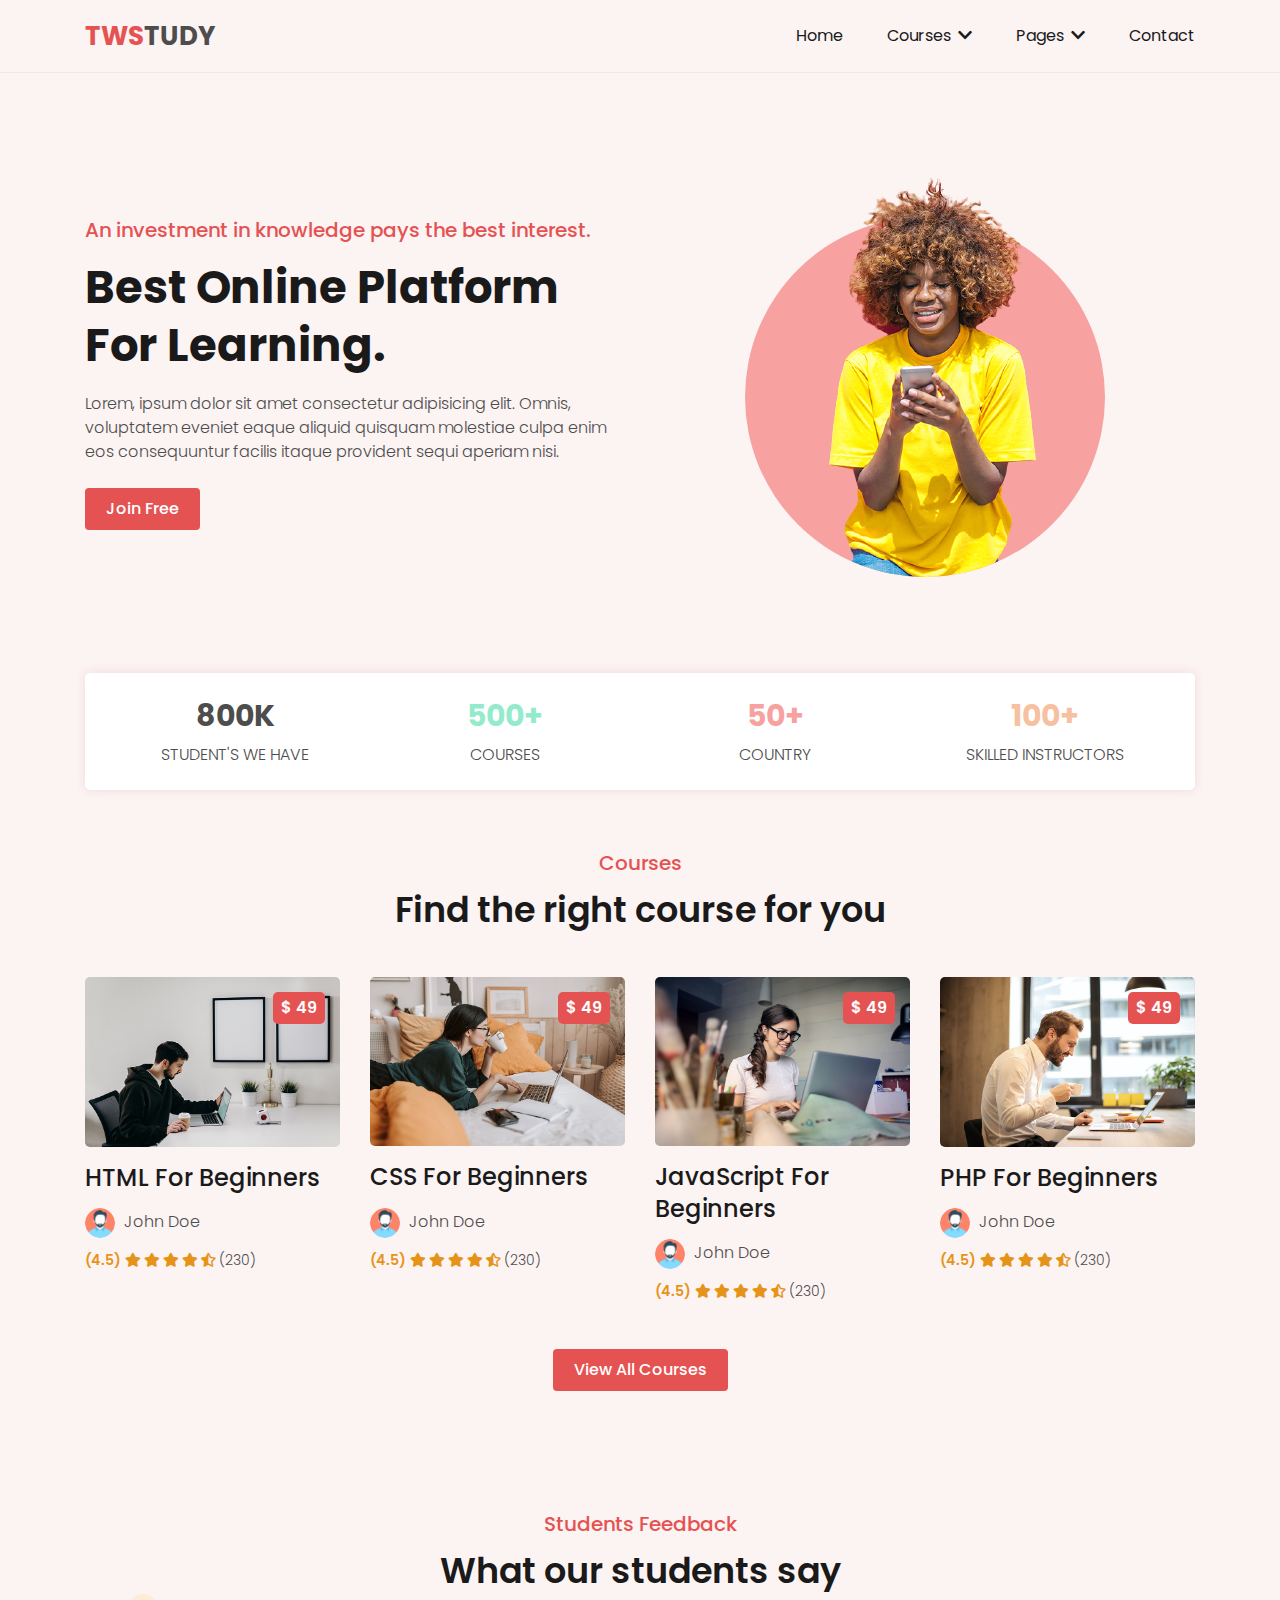
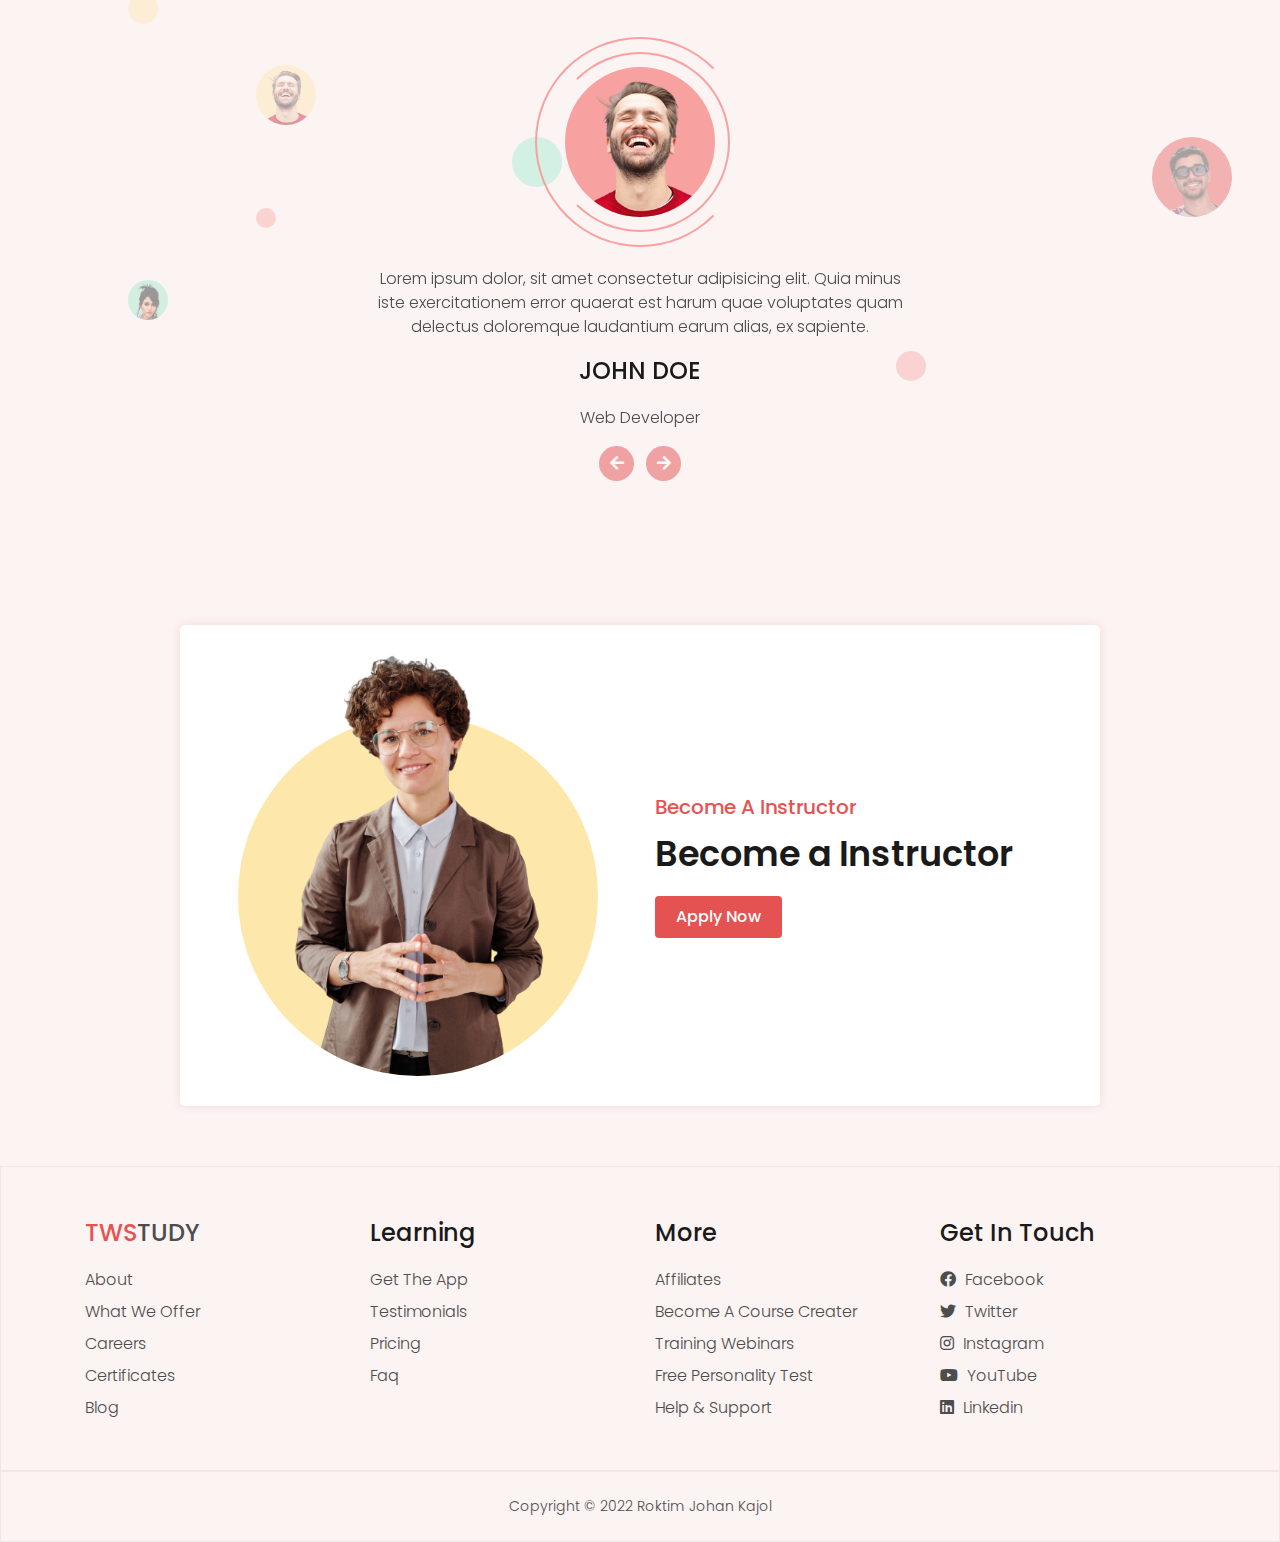
<file: index.html>
<!DOCTYPE html>
<html lang="en">
<head>
  <title> Twstudy </title>
  <meta charset="utf-8">
  <meta name="viewport" content="width=device-width, initial-scale=1.0">
  <link rel="stylesheet" href="css/font-awesome.css">
  <link rel="stylesheet" href="css/bootstrap.min.css">
  <link rel="stylesheet" href="css/style.css">
  <link rel="stylesheet" class="js-color-style" href="css/colors/color-1.css">
</head>
<body>

  <!-- min wrapper start -->
  <div class="main-wrapper">

    <!-- Header Start -->

    <header class="header">
      <div class="container">
        <div class="header-main d-flex justify-content-between align-items-center">
          <div class="header-logo">
            <a href="index.html"><span>TWS</span>Tudy</a>
          </div>
          <button type="button" class="header-hamburger-btn js-header-menu-toggler">
            <span></span>
          </button>
          <div class="header-backdrop js-header-backdrop"></div>
          <nav class="header-menu js-header-menu">
            <button type="button" class="header-close-btn js-header-menu-toggler">
              <i class="fas fa-times"></i>
            </button>
            <ul class="menu">
              <li class="menu-item"><a href="index.html">Home</a></li>
              <li class="menu-item menu-item-has-children">
                <a href="#" class="js-toggle-sub-menu">Courses <i class="fas fa-chevron-down"></i></a>
                <ul class="sub-menu js-sub-menu">
                  <li class="sub-menu-item"><a href="courses.html">Course</a></li>
                  <li class="sub-menu-item"><a href="course-details.html">Course Details</a></li>
                </ul>
              </li>
              <li class="menu-item menu-item-has-children">
                <a href="#" class="js-toggle-sub-menu">Pages <i class="fas fa-chevron-down"></i></a>
                <ul class="sub-menu js-sub-menu">
                  <li class="sub-menu-item"><a href="log-in.html">Log In</a></li>
                  <li class="sub-menu-item"><a href="sign-up.html">Sign Up</a></li>
                </ul>
              </li>
              <li class="menu-item"><a href="contact.html">Contact</a></li>
            </ul>
          </nav>
        </div>
      </div>
    </header>

    <!-- Header End -->

    <!--banner section start-->

    <section class="banner-section d-flex align-items-center">
      <div class="container">
        <div class="row align-items-center">
          <div class="col-md-6">
            <div class="banner-text">
              <h2 class="mb-3">An investment in knowledge pays the best interest.</h2>
              <h1 class="mb-3">Best online platform for learning.</h1>
              <p  class="mb-4">Lorem, ipsum dolor sit amet consectetur adipisicing elit. Omnis, voluptatem eveniet eaque aliquid quisquam molestiae culpa enim eos consequuntur facilis itaque provident sequi aperiam nisi.</p>
              <a href="#" class="btn btn-theme">Join Free</a>
            </div>
          </div>
          <div class="col-md-6">
            <div class="banner-img">
              <div class="circular-img">
                <div class="circular-img-inner">
                  <div class="circular-img-circle"></div>
                    <img src="img/banner-img.png" alt=" Banner Image">                  
                </div>
              </div>
            </div>
          </div>
        </div>
      </div>
    </section>
    <!--banner section End-->

    <!-- Fun Facts Section Start-->
    <section class="fun-facts-section">
      <div class="container">
        <div class="box py-2">
          <div class="row text-center">
            <div class="col-md-6 col-lg-3">
              <div class="fun-facts-item">
                <h2 class="style-1">800K</h2>
                <p>Student's We have</p>
              </div>
            </div>
            <div class="col-md-6 col-lg-3">
              <div class="fun-facts-item">
                <h2 class="style-2">500+</h2>
                <p>Courses</p>
              </div>
            </div>
            <div class="col-md-6 col-lg-3">
              <div class="fun-facts-item">
                <h2 class="style-3">50+</h2>
                <p>Country</p>
              </div>
            </div>
            <div class="col-md-6 col-lg-3">
              <div class="fun-facts-item">
                <h2 class="style-4">100+</h2>
                <p>Skilled Instructors</p>
              </div>
            </div>
          </div>
        </div>
      </div>
    </section>
    <!-- Fun Facts Section End-->

    <!-- Course Section Start -->
    <section class="course-section section-padding">
      <div class="container">
        <div class="row justify-content-center">
          <div class="col-md-8">
            <div class="section-title text-center">
              <h2 class="title">Courses</h2>
              <p class="sub-title">Find the right course for you</p>
            </div>
          </div>
        </div>
        <div class="row">
          <!-- Courses item start  -->
          <div class="col-md-6 col-lg-3">
            <div class="courses-item">
              <a href="course-details.html" class="link">
                <div class="courses-item-inner">
                  <div class="img-box">
                    <img src="img/courses/web-development/1.jpg" alt="Course img">
                  </div>
                  <h3 class="title">HTML for beginners</h3>
                  <div class="instructor">
                    <img src="img/instructor/1.png" alt="Instructor Image">
                    <span class="instructor-name">John Doe</span>
                  </div>
                  <div class="rating">
                    <span class="average-rating">(4.5)</span>
                    <span class="average-stars">
                      <i class="fas fa-star"></i>
                      <i class="fas fa-star"></i>
                      <i class="fas fa-star"></i>
                      <i class="fas fa-star"></i>
                      <i class="fas fa-star-half-alt"></i>
                    </span>
                    <span class="reviews">(230)</span>
                  </div>
                  <div class="price">$ 49</div>
                </div>
              </a>
            </div>
          </div>
          <!-- Courses item End  -->

          <!-- Courses item start  -->
          <div class="col-md-6 col-lg-3">
            <div class="courses-item">
              <a href="course-details.html" class="link">
                <div class="courses-item-inner">
                  <div class="img-box">
                    <img src="img/courses/web-development/2.jpg" alt="Course img">
                  </div>
                  <h3 class="title">CSS for beginners</h3>
                  <div class="instructor">
                    <img src="img/instructor/1.png" alt="Instructor Image">
                    <span class="instructor-name">John Doe</span>
                  </div>
                  <div class="rating">
                    <span class="average-rating">(4.5)</span>
                    <span class="average-stars">
                      <i class="fas fa-star"></i>
                      <i class="fas fa-star"></i>
                      <i class="fas fa-star"></i>
                      <i class="fas fa-star"></i>
                      <i class="fas fa-star-half-alt"></i>
                    </span>
                    <span class="reviews">(230)</span>
                  </div>
                  <div class="price">$ 49</div>
                </div>
              </a>
            </div>
          </div>
          <!-- Courses item End  -->

          <!-- Courses item start  -->
          <div class="col-md-6 col-lg-3">
            <div class="courses-item">
              <a href="course-details.html" class="link">
                <div class="courses-item-inner">
                  <div class="img-box">
                    <img src="img/courses/web-development/3.jpg" alt="Course img">
                  </div>
                  <h3 class="title">JavaScript for beginners</h3>
                  <div class="instructor">
                    <img src="img/instructor/1.png" alt="Instructor Image">
                    <span class="instructor-name">John Doe</span>
                  </div>
                  <div class="rating">
                    <span class="average-rating">(4.5)</span>
                    <span class="average-stars">
                      <i class="fas fa-star"></i>
                      <i class="fas fa-star"></i>
                      <i class="fas fa-star"></i>
                      <i class="fas fa-star"></i>
                      <i class="fas fa-star-half-alt"></i>
                    </span>
                    <span class="reviews">(230)</span>
                  </div>
                  <div class="price">$ 49</div>
                </div>
              </a>
            </div>
          </div>
          <!-- Courses item End  -->

          <!-- Courses item start  -->
          <div class="col-md-6 col-lg-3">
            <div class="courses-item">
              <a href="course-details.html" class="link">
                <div class="courses-item-inner">
                  <div class="img-box">
                    <img src="img/courses/web-development/4.jpg" alt="Course img">
                  </div>
                  <h3 class="title">PHP for beginners</h3>
                  <div class="instructor">
                    <img src="img/instructor/1.png" alt="Instructor Image">
                    <span class="instructor-name">John Doe</span>
                  </div>
                  <div class="rating">
                    <span class="average-rating">(4.5)</span>
                    <span class="average-stars">
                      <i class="fas fa-star"></i>
                      <i class="fas fa-star"></i>
                      <i class="fas fa-star"></i>
                      <i class="fas fa-star"></i>
                      <i class="fas fa-star-half-alt"></i>
                    </span>
                    <span class="reviews">(230)</span>
                  </div>
                  <div class="price">$ 49</div>
                </div>
              </a>
            </div>
          </div>
          <!-- Courses item End  -->
        </div>
        <div class="row">
          <div class="col-12 text-center mt-3">
            <a href="courses.html" class="btn btn-theme">View all courses</a>
          </div>
        </div>
      </div>
    </section>

    <!-- Course Section End -->


    <!-- Testimonials Section Start  -->
    <section class="testimonials-section section-padding position-relative">
      <div class="decoration-circles">
        <div class="decoration-circles-item"></div>
        <div class="decoration-circles-item"></div>
        <div class="decoration-circles-item"></div>
        <div class="decoration-circles-item"></div>
        <div class="decoration-imags">
          <img src="img/testimonial/1.png" alt="Testimonial Img" class="decoration-imags-item">
          <img src="img/testimonial/2.png" alt="Testimonial Img" class="decoration-imags-item">
          <img src="img/testimonial/3.png" alt="Testimonial Img" class="decoration-imags-item">
        </div>
      </div>
      <div class="container">
        <div class="row justify-content-center">
          <div class="col-md-8">
            <div class="section-title text-center">
              <h2 class="title">Students Feedback</h2>
              <p class="sub-title">What our students say</p>
            </div>
          </div>
        </div>
        <div class="row justify-content-center">
          <div class="col-md-8 col-lg-6 mb-4 text-center">
            <div class="img-box rounded-circle position-relative">
              <img src="img/testimonial/1.png" alt="Testimonial Image" class="w-100 js-testimonial-img rounded-circle">
            </div>

            <div id="carouselOne" class="carousel slide">
              <div class="carousel-inner">
                <div class="carousel-item active" data-js-testimonial-img ="img/testimonial/1.png">
                  <div class="testimonials-item">
                    <p class="text-1">Lorem ipsum dolor, sit amet consectetur adipisicing elit. Quia minus iste exercitationem error quaerat est harum quae voluptates quam delectus doloremque laudantium earum alias, ex sapiente. </p>
                    <h3>John Doe</h3>
                    <p class="text-2">Web Developer</p>
                  </div>
                </div>
                <div class="carousel-item" data-js-testimonial-img ="img/testimonial/2.png">
                  <div class="testimonials-item">
                    <p class="text-1">Lorem ipsum dolor, sit amet consectetur adipisicing elit. Quia minus iste exercitationem error quaerat est harum quae voluptates quam delectus doloremque laudantium earum alias, ex sapiente. </p>
                    <h3>Eric Loas</h3>
                    <p class="text-2">SEO Specialist</p>
                  </div>
                </div>
                <div class="carousel-item" data-js-testimonial-img ="img/testimonial/3.png">
                  <div class="testimonials-item">
                    <p class="text-1">Lorem ipsum dolor, sit amet consectetur adipisicing elit. Quia minus iste exercitationem error quaerat est harum quae voluptates quam delectus doloremque laudantium earum alias, ex sapiente. </p>
                    <h3>Shayla Nicton</h3>
                    <p class="text-2">Web Designer</p>
                  </div>
                </div>
              </div>
              <button class="carousel-control-prev" type="button" data-bs-target="#carouselOne" data-bs-slide="prev">
                <i class="fas fa-arrow-left"></i>
                <span class="visually-hidden">Previous</span>
              </button>
              <button class="carousel-control-next" type="button" data-bs-target="#carouselOne" data-bs-slide="next">
                <i class="fas fa-arrow-right"></i>
                <span class="visually-hidden">Next</span>
              </button>
            </div>

          </div>
        </div>
      </div>
    </section>
    <!-- Testimonials Section End -->

    <!-- Become a Instructor section start  -->
    <section class="bai-section section-padding">
      <div class="container">
        <div class="row justify-content-center">
          <div class="col-xl-10">
            <div class="box">
              <div class="row align-items-center">
                <div class="col-md-6">
                  <div class="circular-img">
                    <div class="circular-img-inner">
                      <div class="circular-img-circle"></div>
                      <img src="img/bai-img.png" alt="Bai Img">
                    </div>
                  </div>
                </div>
                <div class="col-md-6">
                  <div class="section-title m-0">
                    <h2 class="title">become a instructor</h2>
                    <p class="sub-title">Become a Instructor</p>
                  </div>
                  <a href="#" class="btn btn-theme">Apply Now</a>
                </div>
              </div>
            </div>
          </div>
        </div>
      </div>
    </section>
    <!-- Become a Instructor section End -->


    <!-- Footer section start  -->
    <footer class="footer-section">
      <div class="footer-top">
        <div class="container">
          <div class="row">
            <div class="col-sm-6 col-lg-3">
              <div class="footer-item">
                <h3 class="footer-logo"><span>tws</span>tudy</h3>
                <ul>
                  <li><a href="#">About</a></li>
                  <li><a href="#">What we offer</a></li>
                  <li><a href="#">Careers</a></li>
                  <li><a href="#">certificates</a></li>
                  <li><a href="#">blog</a></li>
                </ul>
              </div>
            </div>
            <div class="col-sm-6 col-lg-3">
              <div class="footer-item">
                <h3>learning</h3>
                <ul>
                  <li><a href="#">get the app</a></li>
                  <li><a href="#">testimonials</a></li>
                  <li><a href="#">pricing</a></li>
                  <li><a href="#">faq</a></li>
                </ul>
              </div>
            </div>
            <div class="col-sm-6 col-lg-3">
              <div class="footer-item">
                <h3>more</h3>
                <ul>
                  <li><a href="#">affiliates</a></li>
                  <li><a href="#">become a course creater</a></li>
                  <li><a href="#">training webinars</a></li>
                  <li><a href="#">free personality test</a></li>
                  <li><a href="#">help & support</a></li>
                </ul>
              </div>
            </div>
            <div class="col-sm-6 col-lg-3">
              <div class="footer-item">
                <h3>get in touch</h3>
                <ul>
                  <li><a href="#"><i class="fab fa-facebook social-icon"></i> Facebook</a></li>
                  <li><a href="#"><i class="fab fa-twitter social-icon"></i> Twitter</a></li>
                  <li><a href="#"><i class="fab fa-instagram social-icon"></i> Instagram</a></li>
                  <li><a href="#"><i class="fab fa-youtube social-icon"></i> YouTube</a></li>
                  <li><a href="#"><i class="fab fa-linkedin social-icon"></i> Linkedin</a></li>
                </ul>
              </div>
            </div>
          </div>
        </div>
      </div>
      <div class="footer-bottom">
        <div class="container">
          <p class="m-0 py-4 text-center">Copyright &copy; 2022 Roktim Johan Kajol</p>
        </div>
      </div>
    </footer>
    <!-- Footer section End  -->


    
  </div>
  <!-- min wrapper End -->



  <!--*****************************************Text*********************************-->

  


<script src="js/bootstrap.bundle.min.js"></script>  
<script src="js/main.js"></script>
</body>
</html>
</file>
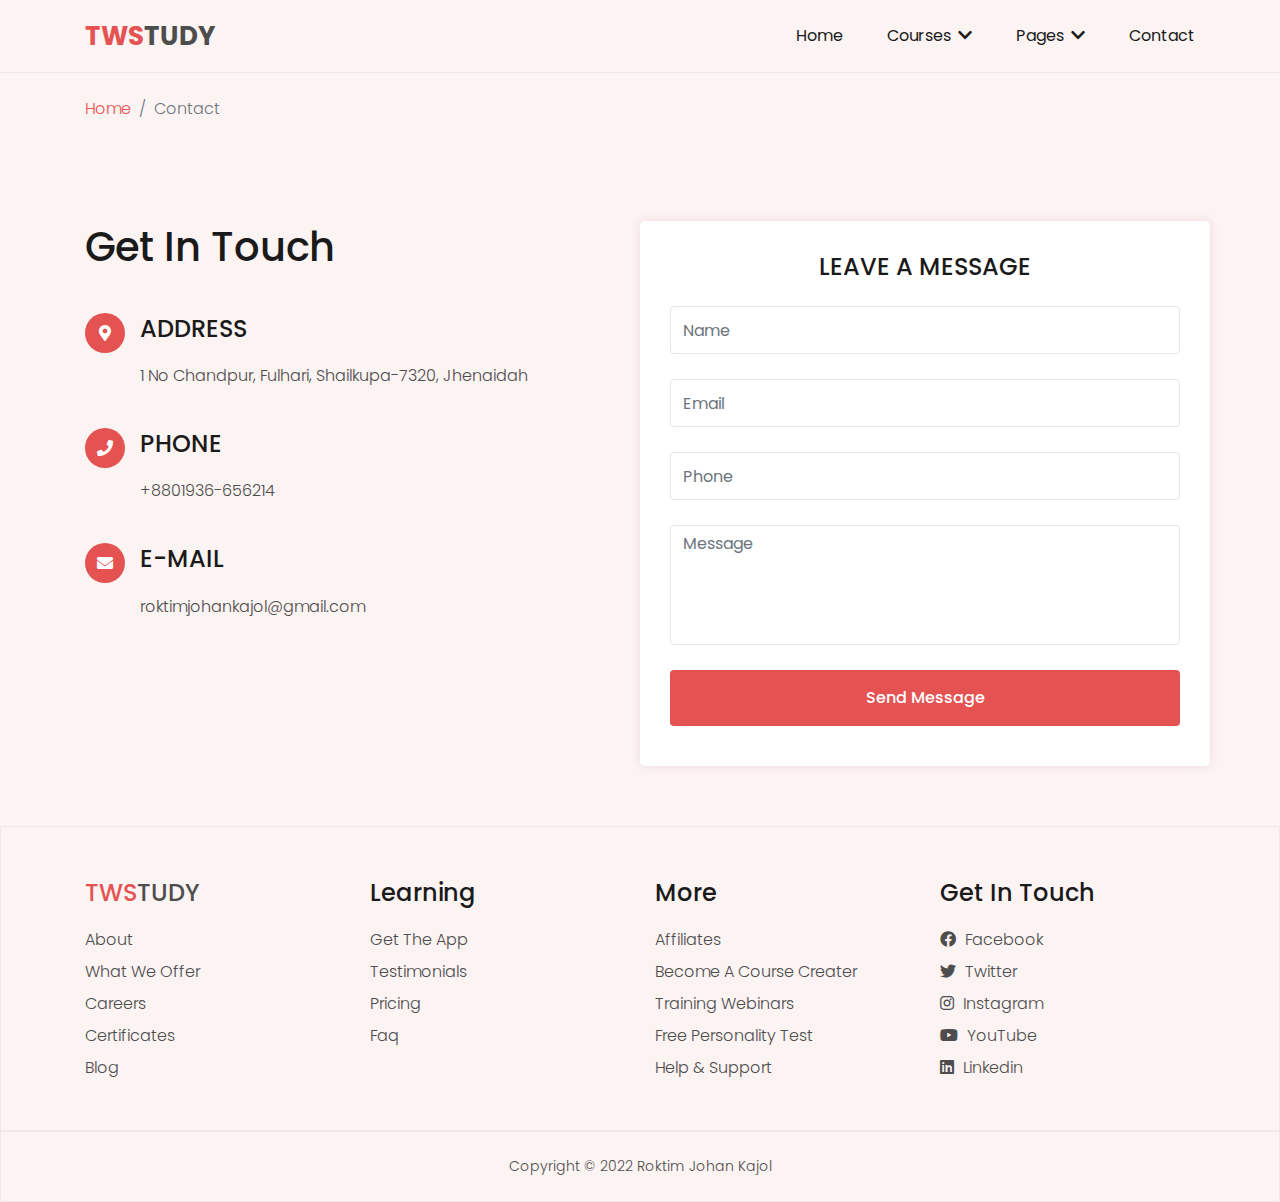
<file: contact.html>
<!DOCTYPE html>
<html lang="en">
<head>
  <title> Contact </title>
  <meta charset="utf-8">
  <meta name="viewport" content="width=device-width, initial-scale=1.0">
  <link rel="stylesheet" href="css/font-awesome.css">
  <link rel="stylesheet" href="css/bootstrap.min.css">
  <link rel="stylesheet" href="css/style.css">
  <link rel="stylesheet" class="js-color-style" href="css/colors/color-1.css">
</head>
<body>

  <!-- min wrapper start -->
  <div class="main-wrapper">

    <!-- Header Start -->

    <header class="header">
      <div class="container">
        <div class="header-main d-flex justify-content-between align-items-center">
          <div class="header-logo">
            <a href="index.html"><span>TWS</span>Tudy</a>
          </div>
          <button type="button" class="header-hamburger-btn js-header-menu-toggler">
            <span></span>
          </button>
          <div class="header-backdrop js-header-backdrop"></div>
          <nav class="header-menu js-header-menu">
            <button type="button" class="header-close-btn js-header-menu-toggler">
              <i class="fas fa-times"></i>
            </button>
            <ul class="menu">
              <li class="menu-item"><a href="index.html">Home</a></li>
              <li class="menu-item menu-item-has-children">
                <a href="#" class="js-toggle-sub-menu">Courses <i class="fas fa-chevron-down"></i></a>
                <ul class="sub-menu js-sub-menu">
                  <li class="sub-menu-item"><a href="courses.html">Course</a></li>
                  <li class="sub-menu-item"><a href="course-details.html">Course Details</a></li>
                </ul>
              </li>
              <li class="menu-item menu-item-has-children">
                <a href="#" class="js-toggle-sub-menu">Pages <i class="fas fa-chevron-down"></i></a>
                <ul class="sub-menu js-sub-menu">
                  <li class="sub-menu-item"><a href="log-in.html">Log In</a></li>
                  <li class="sub-menu-item"><a href="sign-up.html">Sign Up</a></li>
                </ul>
              </li>
              <li class="menu-item"><a href="contact.html">Contact</a></li>
            </ul>
          </nav>
        </div>
      </div>
    </header>

    <!-- Header End -->

     <!-- Breadcrumb Start  -->
     <div class="breadcrumb-nav py-4">
      <div class="container">
        <nav aria-label="breadcrumb m-0">
          <ol class="breadcrumb">
            <li class="breadcrumb-item"><a href="index.html">Home</a></li>
            <li class="breadcrumb-item active" aria-current="page">
              Contact
            </li>
          </ol>
        </nav>
      </div>
    </div>
    <!-- Breadcrumb End -->

    <section class="contact-section section-padding">
      <div class="container">
        <div class="row">
          <div class="col-md-6">
            <h1>Get In Touch</h1>
            <div class="contact-items">
              <div class="contact-item">
                <div class="icon-box">
                  <i class="fas fa-map-marker-alt"></i>
                </div>
                <h3>Address</h3>
                <p>1 No Chandpur, Fulhari, Shailkupa-7320, Jhenaidah </p>
              </div>
              <div class="contact-item">
                <div class="icon-box">
                  <i class="fas fa-phone"></i>
                </div>
                <h3>Phone</h3>
                <p>+8801936-656214 </p>
              </div>
              <div class="contact-item">
                <div class="icon-box">
                  <i class="fas fa-envelope"></i>
                </div>
                <h3>E-mail</h3>
                <p>roktimjohankajol@gmail.com</p>
              </div>
            </div>
          </div>
          <div class="col-md-6 box">
            <div class="contact-form">
              <h3 class="form-title text-center mb-4">Leave a Message</h3>
                <form action=""> 
                  <div class="form-group">
                    <input type="text" class="form-control" placeholder="Name">
                  </div>
                  <div class="form-group">
                    <input type="text" class="form-control" placeholder="Email">
                  </div>
                  <div class="form-group">
                    <input type="text" class="form-control" placeholder="Phone">
                  </div>
                  <div class="form-group">
                    <textarea name="textarea" class="form-control" class="height-5" rows="3" placeholder="Message"></textarea>
                  </div>
                  <button type="button" class="btn btn-theme btn-block btn-form">Send Message</button>
                </form>  
            </div>
          </div>
        </div>
      </div>
    </section>










    <!-- Footer section start  -->
    <footer class="footer-section">
      <div class="footer-top">
        <div class="container">
          <div class="row">
            <div class="col-sm-6 col-lg-3">
              <div class="footer-item">
                <h3 class="footer-logo"><span>tws</span>tudy</h3>
                <ul>
                  <li><a href="#">About</a></li>
                  <li><a href="#">What we offer</a></li>
                  <li><a href="#">Careers</a></li>
                  <li><a href="#">certificates</a></li>
                  <li><a href="#">blog</a></li>
                </ul>
              </div>
            </div>
            <div class="col-sm-6 col-lg-3">
              <div class="footer-item">
                <h3>learning</h3>
                <ul>
                  <li><a href="#">get the app</a></li>
                  <li><a href="#">testimonials</a></li>
                  <li><a href="#">pricing</a></li>
                  <li><a href="#">faq</a></li>
                </ul>
              </div>
            </div>
            <div class="col-sm-6 col-lg-3">
              <div class="footer-item">
                <h3>more</h3>
                <ul>
                  <li><a href="#">affiliates</a></li>
                  <li><a href="#">become a course creater</a></li>
                  <li><a href="#">training webinars</a></li>
                  <li><a href="#">free personality test</a></li>
                  <li><a href="#">help & support</a></li>
                </ul>
              </div>
            </div>
            <div class="col-sm-6 col-lg-3">
              <div class="footer-item">
                <h3>get in touch</h3>
                <ul>
                  <li><a href="#"><i class="fab fa-facebook social-icon"></i> Facebook</a></li>
                  <li><a href="#"><i class="fab fa-twitter social-icon"></i> Twitter</a></li>
                  <li><a href="#"><i class="fab fa-instagram social-icon"></i> Instagram</a></li>
                  <li><a href="#"><i class="fab fa-youtube social-icon"></i> YouTube</a></li>
                  <li><a href="#"><i class="fab fa-linkedin social-icon"></i> Linkedin</a></li>
                </ul>
              </div>
            </div>
          </div>
        </div>
      </div>
      <div class="footer-bottom">
        <div class="container">
          <p class="m-0 py-4 text-center">Copyright &copy; 2022 Roktim Johan Kajol</p>
        </div>
      </div>
    </footer>
    <!-- Footer section End  -->


    
  </div>
  <!-- min wrapper End -->



  <!--*****************************************Text*********************************-->

  
<script src="js/bootstrap.bundle.min.js"></script>  
<script src="js/main.js"></script>
</body>
</html>
</file>
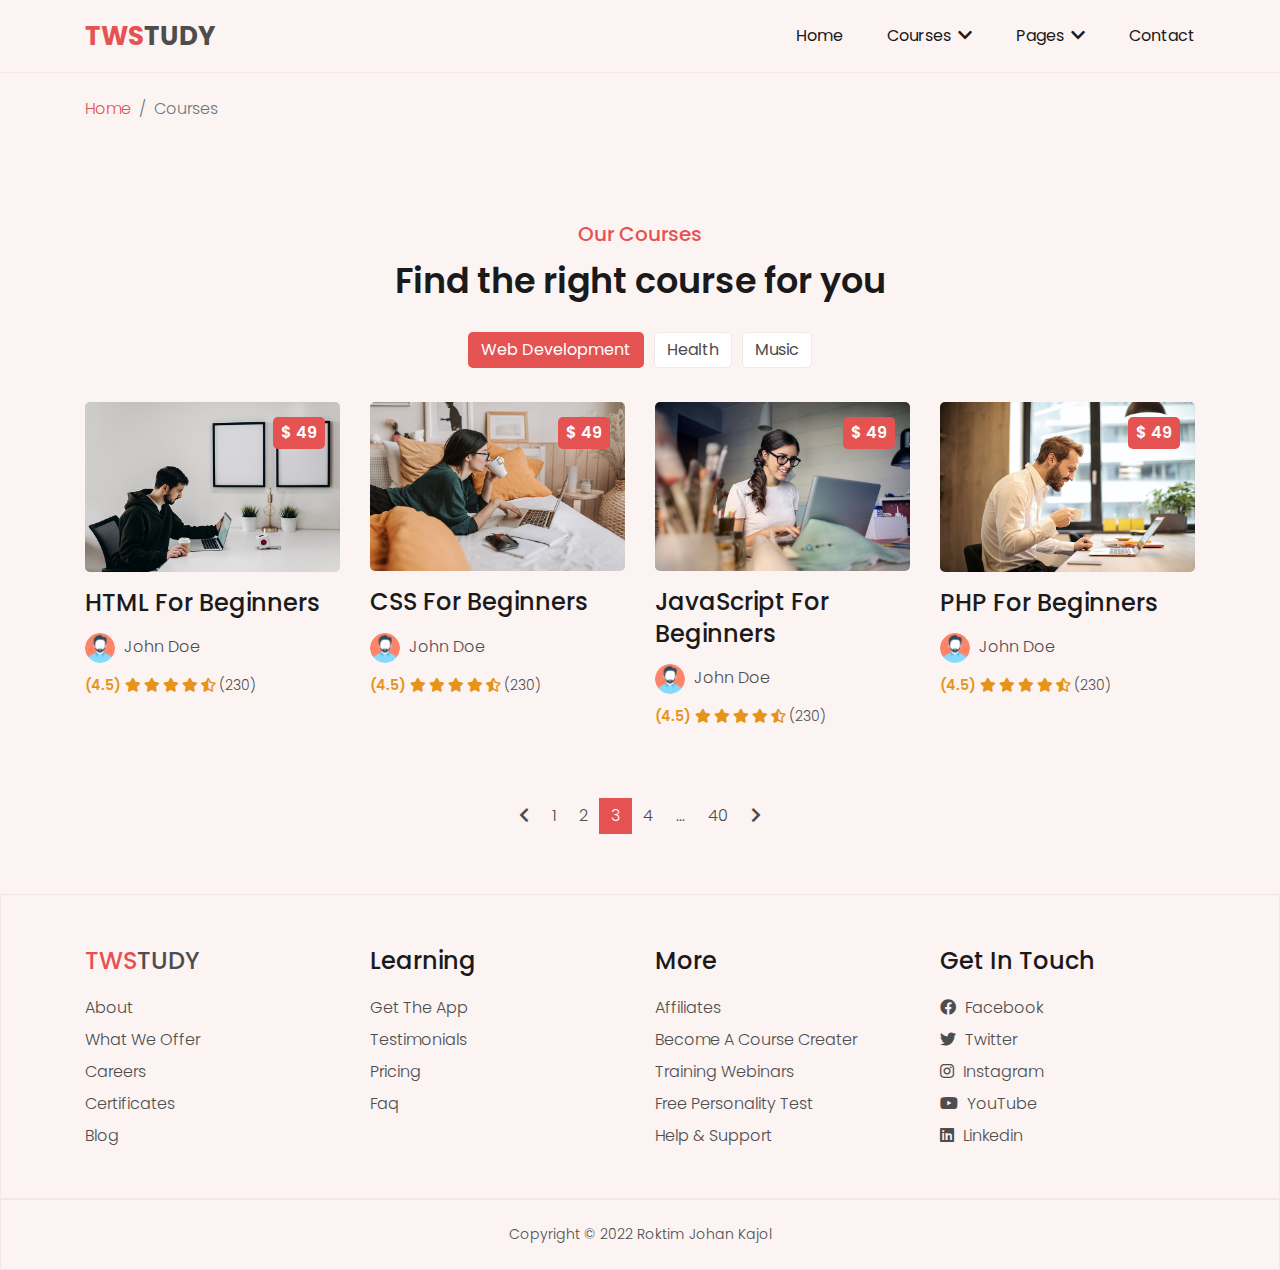
<file: courses.html>
<!DOCTYPE html>
<html lang="en">
<head>
  <title> Courses </title>
  <meta charset="utf-8">
  <meta name="viewport" content="width=device-width, initial-scale=1.0">
  <link rel="stylesheet" href="css/font-awesome.css">
  <link rel="stylesheet" href="css/bootstrap.min.css">
  <link rel="stylesheet" href="css/style.css">
  <link rel="stylesheet" class="js-color-style" href="css/colors/color-1.css">
</head>
<body>

  <!-- min wrapper start -->
  <div class="main-wrapper">

    <!-- Header Start -->

    <header class="header">
      <div class="container">
        <div class="header-main d-flex justify-content-between align-items-center">
          <div class="header-logo">
            <a href="index.html"><span>TWS</span>Tudy</a>
          </div>
          <button type="button" class="header-hamburger-btn js-header-menu-toggler">
            <span></span>
          </button>
          <div class="header-backdrop js-header-backdrop"></div>
          <nav class="header-menu js-header-menu">
            <button type="button" class="header-close-btn js-header-menu-toggler">
              <i class="fas fa-times"></i>
            </button>
            <ul class="menu">
              <li class="menu-item"><a href="index.html">Home</a></li>
              <li class="menu-item menu-item-has-children">
                <a href="#" class="js-toggle-sub-menu">Courses <i class="fas fa-chevron-down"></i></a>
                <ul class="sub-menu js-sub-menu">
                  <li class="sub-menu-item"><a href="courses.html">Course</a></li>
                  <li class="sub-menu-item"><a href="course-details.html">Course Details</a></li>
                </ul>
              </li>
              <li class="menu-item menu-item-has-children">
                <a href="#" class="js-toggle-sub-menu">Pages <i class="fas fa-chevron-down"></i></a>
                <ul class="sub-menu js-sub-menu">
                  <li class="sub-menu-item"><a href="log-in.html">Log In</a></li>
                  <li class="sub-menu-item"><a href="sign-up.html">Sign Up</a></li>
                </ul>
              </li>
              <li class="menu-item"><a href="contact.html">Contact</a></li>
            </ul>
          </nav>
        </div>
      </div>
    </header>

    <!-- Header End -->

    <!-- Breadcrumb Start  -->
    <div class="breadcrumb-nav py-4">
        <div class="container">
            <nav aria-label="breadcrumb m-0">
                <ol class="breadcrumb">
                  <li class="breadcrumb-item"><a href="index.html">Home</a></li>
                  <li class="breadcrumb-item active" aria-current="page">Courses</li>
                </ol>
              </nav>
        </div>
    </div>
    <!-- Breadcrumb End -->


    <!-- Courses Section Start -->
    <section class="courses-section section-padding">
        <div class="container">
            <div class="row justify-content-center">
                <div class="col-md-8">
                  <div class="section-title text-center mb-4">
                    <h2 class="title">Our Courses</h2>
                    <p class="sub-title">Find the right course for you</p>
                  </div>
                </div>
            </div>
            <div class="row">
                <div class="col-12">

                    <nav>
                        <div class="nav nav-tabs border-0 justify-content-center" id="nav-tab" role="tablist">
                          <button class="nav-link active" id="web-development-tab" data-bs-toggle="tab" data-bs-target="#web-development" type="button" role="tab" aria-controls="web-development" aria-selected="true">Web Development</button>
                          <button class="nav-link" id="health-tab" data-bs-toggle="tab" data-bs-target="#health" type="button" role="tab" aria-controls="health" aria-selected="false">Health</button>
                          <button class="nav-link" id="music-tab" data-bs-toggle="tab" data-bs-target="#music" type="button" role="tab" aria-controls="music" aria-selected="false">Music</button>
                        </div>
                      </nav>
                      <div class="tab-content" id="nav-tabContent">
                        <div class="tab-pane fade show active" id="web-development" role="tabpanel" aria-labelledby="web-development-tab" tabindex="0">
                            <div class="row py-4">
                                <!-- Courses item start  -->
                                <div class="col-md-6 col-lg-3">
                                    <div class="courses-item">
                                    <a href="course-details.html" class="link">
                                        <div class="courses-item-inner">
                                        <div class="img-box">
                                            <img src="img/courses/web-development/1.jpg" alt="Course img">
                                        </div>
                                        <h3 class="title">HTML for beginners</h3>
                                        <div class="instructor">
                                            <img src="img/instructor/1.png" alt="Instructor Image">
                                            <span class="instructor-name">John Doe</span>
                                        </div>
                                        <div class="rating">
                                            <span class="average-rating">(4.5)</span>
                                            <span class="average-stars">
                                            <i class="fas fa-star"></i>
                                            <i class="fas fa-star"></i>
                                            <i class="fas fa-star"></i>
                                            <i class="fas fa-star"></i>
                                            <i class="fas fa-star-half-alt"></i>
                                            </span>
                                            <span class="reviews">(230)</span>
                                        </div>
                                        <div class="price">$ 49</div>
                                        </div>
                                    </a>
                                    </div>
                                </div>
                                <!-- Courses item End  -->

                                <!-- Courses item start  -->
                                <div class="col-md-6 col-lg-3">
                                    <div class="courses-item">
                                    <a href="course-details.html" class="link">
                                        <div class="courses-item-inner">
                                        <div class="img-box">
                                            <img src="img/courses/web-development/2.jpg" alt="Course img">
                                        </div>
                                        <h3 class="title">CSS for beginners</h3>
                                        <div class="instructor">
                                            <img src="img/instructor/1.png" alt="Instructor Image">
                                            <span class="instructor-name">John Doe</span>
                                        </div>
                                        <div class="rating">
                                            <span class="average-rating">(4.5)</span>
                                            <span class="average-stars">
                                            <i class="fas fa-star"></i>
                                            <i class="fas fa-star"></i>
                                            <i class="fas fa-star"></i>
                                            <i class="fas fa-star"></i>
                                            <i class="fas fa-star-half-alt"></i>
                                            </span>
                                            <span class="reviews">(230)</span>
                                        </div>
                                        <div class="price">$ 49</div>
                                        </div>
                                    </a>
                                    </div>
                                </div>
                                <!-- Courses item End  -->

                                <!-- Courses item start  -->
                                <div class="col-md-6 col-lg-3">
                                    <div class="courses-item">
                                    <a href="course-details.html" class="link">
                                        <div class="courses-item-inner">
                                        <div class="img-box">
                                            <img src="img/courses/web-development/3.jpg" alt="Course img">
                                        </div>
                                        <h3 class="title">JavaScript for beginners</h3>
                                        <div class="instructor">
                                            <img src="img/instructor/1.png" alt="Instructor Image">
                                            <span class="instructor-name">John Doe</span>
                                        </div>
                                        <div class="rating">
                                            <span class="average-rating">(4.5)</span>
                                            <span class="average-stars">
                                            <i class="fas fa-star"></i>
                                            <i class="fas fa-star"></i>
                                            <i class="fas fa-star"></i>
                                            <i class="fas fa-star"></i>
                                            <i class="fas fa-star-half-alt"></i>
                                            </span>
                                            <span class="reviews">(230)</span>
                                        </div>
                                        <div class="price">$ 49</div>
                                        </div>
                                    </a>
                                    </div>
                                </div>
                                <!-- Courses item End  -->

                                <!-- Courses item start  -->
                                <div class="col-md-6 col-lg-3">
                                    <div class="courses-item">
                                    <a href="course-details.html" class="link">
                                        <div class="courses-item-inner">
                                        <div class="img-box">
                                            <img src="img/courses/web-development/4.jpg" alt="Course img">
                                        </div>
                                        <h3 class="title">PHP for beginners</h3>
                                        <div class="instructor">
                                            <img src="img/instructor/1.png" alt="Instructor Image">
                                            <span class="instructor-name">John Doe</span>
                                        </div>
                                        <div class="rating">
                                            <span class="average-rating">(4.5)</span>
                                            <span class="average-stars">
                                            <i class="fas fa-star"></i>
                                            <i class="fas fa-star"></i>
                                            <i class="fas fa-star"></i>
                                            <i class="fas fa-star"></i>
                                            <i class="fas fa-star-half-alt"></i>
                                            </span>
                                            <span class="reviews">(230)</span>
                                        </div>
                                        <div class="price">$ 49</div>
                                        </div>
                                    </a>
                                    </div>
                                </div>
                                <!-- Courses item End  -->    
                            </div>
                        </div>
                        <div class="tab-pane fade" id="health" role="tabpanel" aria-labelledby="health-tab" tabindex="0">
                            <div class="row py-4 justify-content-center">
                                <!-- Courses item start  -->
                                    <div class="col-md-6 col-lg-3">
                                        <div class="courses-item">
                                        <a href="course-details.html" class="link">
                                            <div class="courses-item-inner">
                                            <div class="img-box">
                                                <img src="img/courses/health/1.jpg" alt="Course img">
                                            </div>
                                            <h3 class="title">Weight loss course</h3>
                                            <div class="instructor">
                                                <img src="img/instructor/1.png" alt="Instructor Image">
                                                <span class="instructor-name">John Doe</span>
                                            </div>
                                            <div class="rating">
                                                <span class="average-rating">(4.5)</span>
                                                <span class="average-stars">
                                                <i class="fas fa-star"></i>
                                                <i class="fas fa-star"></i>
                                                <i class="fas fa-star"></i>
                                                <i class="fas fa-star"></i>
                                                <i class="fas fa-star-half-alt"></i>
                                                </span>
                                                <span class="reviews">(230)</span>
                                            </div>
                                            <div class="price">$ 49</div>
                                            </div>
                                        </a>
                                        </div>
                                    </div>
                                    <!-- Courses item End  -->

                                    <!-- Courses item start  -->
                                    <div class="col-md-6 col-lg-3">
                                        <div class="courses-item">
                                        <a href="course-details.html" class="link">
                                            <div class="courses-item-inner">
                                            <div class="img-box">
                                                <img src="img/courses/health/2.jpg" alt="Course img">
                                            </div>
                                            <h3 class="title">Weight loss & Nutrition guide</h3>
                                            <div class="instructor">
                                                <img src="img/instructor/1.png" alt="Instructor Image">
                                                <span class="instructor-name">John Doe</span>
                                            </div>
                                            <div class="rating">
                                                <span class="average-rating">(4.5)</span>
                                                <span class="average-stars">
                                                <i class="fas fa-star"></i>
                                                <i class="fas fa-star"></i>
                                                <i class="fas fa-star"></i>
                                                <i class="fas fa-star"></i>
                                                <i class="fas fa-star-half-alt"></i>
                                                </span>
                                                <span class="reviews">(230)</span>
                                            </div>
                                            <div class="price">$ 49</div>
                                            </div>
                                        </a>
                                        </div>
                                    </div>
                                    <!-- Courses item End  -->
                            </div>
                        </div>
                        <div class="tab-pane fade" id="music" role="tabpanel" aria-labelledby="music-tab" tabindex="0">
                            <div class="row py-4 justify-content-center">
                                <!-- Courses item start  -->
                                    <div class="col-md-6 col-lg-3">
                                        <div class="courses-item">
                                        <a href="course-details.html" class="link">
                                            <div class="courses-item-inner">
                                            <div class="img-box">
                                                <img src="img/courses/music/1.jpg" alt="Course img">
                                            </div>
                                            <h3 class="title">Become a singer</h3>
                                            <div class="instructor">
                                                <img src="img/instructor/1.png" alt="Instructor Image">
                                                <span class="instructor-name">John Doe</span>
                                            </div>
                                            <div class="rating">
                                                <span class="average-rating">(4.5)</span>
                                                <span class="average-stars">
                                                <i class="fas fa-star"></i>
                                                <i class="fas fa-star"></i>
                                                <i class="fas fa-star"></i>
                                                <i class="fas fa-star"></i>
                                                <i class="fas fa-star-half-alt"></i>
                                                </span>
                                                <span class="reviews">(230)</span>
                                            </div>
                                            <div class="price">$ 49</div>
                                            </div>
                                        </a>
                                        </div>
                                    </div>
                                    <!-- Courses item End  -->

                                    <!-- Courses item start  -->
                                    <div class="col-md-6 col-lg-3">
                                        <div class="courses-item">
                                        <a href="course-details.html" class="link">
                                            <div class="courses-item-inner">
                                            <div class="img-box">
                                                <img src="img/courses/music/2.jpg" alt="Course img">
                                            </div>
                                            <h3 class="title">Become a guiter master</h3>
                                            <div class="instructor">
                                                <img src="img/instructor/1.png" alt="Instructor Image">
                                                <span class="instructor-name">John Doe</span>
                                            </div>
                                            <div class="rating">
                                                <span class="average-rating">(4.5)</span>
                                                <span class="average-stars">
                                                <i class="fas fa-star"></i>
                                                <i class="fas fa-star"></i>
                                                <i class="fas fa-star"></i>
                                                <i class="fas fa-star"></i>
                                                <i class="fas fa-star-half-alt"></i>
                                                </span>
                                                <span class="reviews">(230)</span>
                                            </div>
                                            <div class="price">$ 49</div>
                                            </div>
                                        </a>
                                        </div>
                                    </div>
                                    <!-- Courses item End  -->
                            </div>
                        </div>
                      </div>                      
                </div>
            </div>
            <div class="row">
                <div class="col-12 mt-3">
                    <!-- pagination start  -->
                    <nav aria-label="Page navigation ">
                        <ul class="pagination justify-content-center">
                          <li class="page-item">
                            <a class="page-link" href="#" aria-label="Previous">
                              <i class="fas fa-chevron-left"></i>
                            </a>
                          </li>
                          <li class="page-item"><a class="page-link" href="#">1</a></li>
                          <li class="page-item"><a class="page-link" href="#">2</a></li>
                          <li class="page-item active"><a class="page-link" href="#">3</a></li>
                          <li class="page-item"><a class="page-link" href="#">4</a></li>
                          <li class="page-item disabled"><a class="page-link" href="#">...</a></li>
                          <li class="page-item"><a class="page-link" href="#">40</a></li>
                          <li class="page-item">
                            <a class="page-link" href="#" aria-label="Next">
                              <i class="fas fa-chevron-right"></i>
                            </a>
                          </li>
                        </ul>
                      </nav>
                    <!-- pagination End -->
                </div>
            </div>
        </div>
    </section>
    <!-- Courses Section  End-->










    <!-- Footer section start  -->
    <footer class="footer-section">
      <div class="footer-top">
        <div class="container">
          <div class="row">
            <div class="col-sm-6 col-lg-3">
              <div class="footer-item">
                <h3 class="footer-logo"><span>tws</span>tudy</h3>
                <ul>
                  <li><a href="#">About</a></li>
                  <li><a href="#">What we offer</a></li>
                  <li><a href="#">Careers</a></li>
                  <li><a href="#">certificates</a></li>
                  <li><a href="#">blog</a></li>
                </ul>
              </div>
            </div>
            <div class="col-sm-6 col-lg-3">
              <div class="footer-item">
                <h3>learning</h3>
                <ul>
                  <li><a href="#">get the app</a></li>
                  <li><a href="#">testimonials</a></li>
                  <li><a href="#">pricing</a></li>
                  <li><a href="#">faq</a></li>
                </ul>
              </div>
            </div>
            <div class="col-sm-6 col-lg-3">
              <div class="footer-item">
                <h3>more</h3>
                <ul>
                  <li><a href="#">affiliates</a></li>
                  <li><a href="#">become a course creater</a></li>
                  <li><a href="#">training webinars</a></li>
                  <li><a href="#">free personality test</a></li>
                  <li><a href="#">help & support</a></li>
                </ul>
              </div>
            </div>
            <div class="col-sm-6 col-lg-3">
              <div class="footer-item">
                <h3>get in touch</h3>
                <ul>
                  <li><a href="#"><i class="fab fa-facebook social-icon"></i> Facebook</a></li>
                  <li><a href="#"><i class="fab fa-twitter social-icon"></i> Twitter</a></li>
                  <li><a href="#"><i class="fab fa-instagram social-icon"></i> Instagram</a></li>
                  <li><a href="#"><i class="fab fa-youtube social-icon"></i> YouTube</a></li>
                  <li><a href="#"><i class="fab fa-linkedin social-icon"></i> Linkedin</a></li>
                </ul>
              </div>
            </div>
          </div>
        </div>
      </div>
      <div class="footer-bottom">
        <div class="container">
          <p class="m-0 py-4 text-center">Copyright &copy; 2022 Roktim Johan Kajol</p>
        </div>
      </div>
    </footer>
    <!-- Footer section End  -->


    
  </div>
  <!-- min wrapper End -->



  <!--*****************************************Text*********************************-->

  
<script src="js/bootstrap.bundle.min.js"></script>  
<script src="js/main.js"></script>
</body>
</html>
</file>
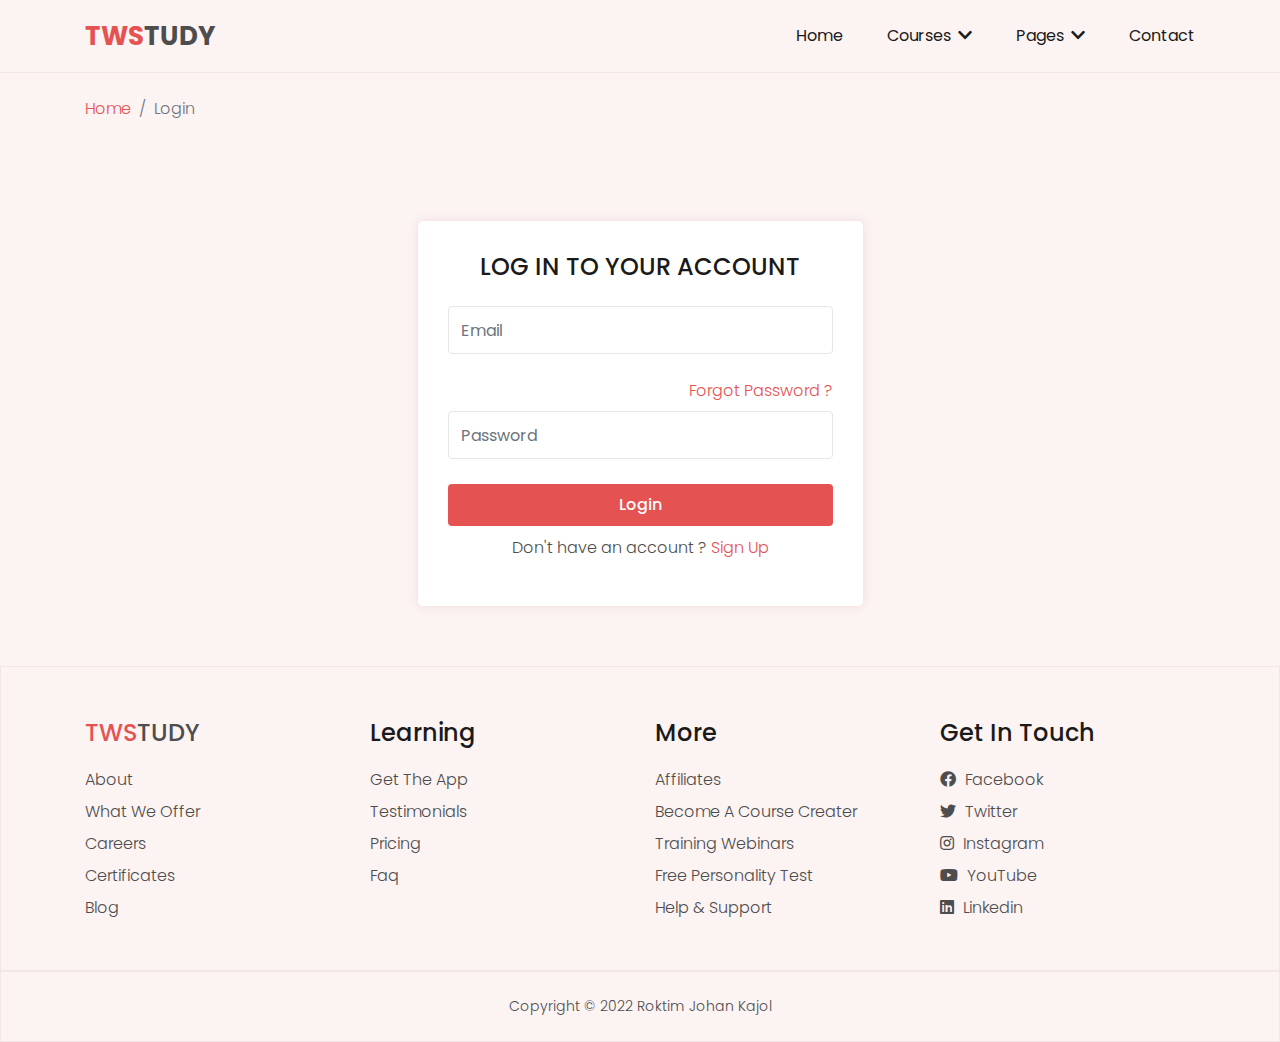
<file: log-in.html>
<!DOCTYPE html>
<html lang="en">
  <head>
    <title>Log In</title>
    <meta charset="utf-8" />
    <meta name="viewport" content="width=device-width, initial-scale=1.0" />
    <link rel="stylesheet" href="css/font-awesome.css" />
    <link rel="stylesheet" href="css/bootstrap.min.css" />
    <link rel="stylesheet" href="css/style.css" />
    <link
      rel="stylesheet"
      class="js-color-style"
      href="css/colors/color-1.css"
    />
  </head>
  <body>
    <!-- min wrapper start -->
    <div class="main-wrapper">
      <!-- Header Start -->

      <header class="header">
        <div class="container">
          <div
            class="header-main d-flex justify-content-between align-items-center"
          >
            <div class="header-logo">
              <a href="index.html"><span>TWS</span>Tudy</a>
            </div>
            <button
              type="button"
              class="header-hamburger-btn js-header-menu-toggler"
            >
              <span></span>
            </button>
            <div class="header-backdrop js-header-backdrop"></div>
            <nav class="header-menu js-header-menu">
              <button
                type="button"
                class="header-close-btn js-header-menu-toggler"
              >
                <i class="fas fa-times"></i>
              </button>
              <ul class="menu">
                <li class="menu-item"><a href="index.html">Home</a></li>
                <li class="menu-item menu-item-has-children">
                  <a href="#" class="js-toggle-sub-menu"
                    >Courses <i class="fas fa-chevron-down"></i
                  ></a>
                  <ul class="sub-menu js-sub-menu">
                    <li class="sub-menu-item">
                      <a href="courses.html">Course</a>
                    </li>
                    <li class="sub-menu-item">
                      <a href="course-details.html">Course Details</a>
                    </li>
                  </ul>
                </li>
                <li class="menu-item menu-item-has-children">
                  <a href="#" class="js-toggle-sub-menu"
                    >Pages <i class="fas fa-chevron-down"></i
                  ></a>
                  <ul class="sub-menu js-sub-menu">
                    <li class="sub-menu-item">
                      <a href="log-in.html">Log In</a>
                    </li>
                    <li class="sub-menu-item">
                      <a href="sign-up.html">Sign Up</a>
                    </li>
                  </ul>
                </li>
                <li class="menu-item"><a href="contact.html">Contact</a></li>
              </ul>
            </nav>
          </div>
        </div>
      </header>

      <!-- Header End -->

      <!-- Breadcrumb Start  -->
      <div class="breadcrumb-nav py-4">
        <div class="container">
          <nav aria-label="breadcrumb m-0">
            <ol class="breadcrumb">
              <li class="breadcrumb-item"><a href="index.html">Home</a></li>
              <li class="breadcrumb-item active" aria-current="page">
                Login
              </li>
            </ol>
          </nav>
        </div>
      </div>
      <!-- Breadcrumb End -->

      <!-- Login section start  -->
      <section class="login-section section-padding">
        <div class="container">
          <div class="row justify-content-center">
            <div class="col-md-7 col-lg-6 col-xl-5">
              <div class="login-form box">
                <h3 class="form-title text-center mb-4">Log In to your account</h3>
                <form action=""> 
                  <div class="form-group">
                    <input type="text" class="form-control" placeholder="Email">
                  </div>
                  <div class="form-group">
                    <div class="d-flex justify-content-end mb-2"><a href="#">Forgot Password ?</a></div>
                    <input type="password" class="form-control" placeholder="Password">
                  </div>
                  <button type="button" class="btn btn-theme btn-block btn-form">Login</button>
                  <p class="text-center">Don't have an account ? <a href="sign-up.html">Sign Up</a></p>
                </form>
              </div>
            </div>
          </div>
        </div>
      </section>

      <!-- Login section end  -->

      
      
      
      





      <!-- Footer section start  -->
      <footer class="footer-section">
        <div class="footer-top">
          <div class="container">
            <div class="row">
              <div class="col-sm-6 col-lg-3">
                <div class="footer-item">
                  <h3 class="footer-logo"><span>tws</span>tudy</h3>
                  <ul>
                    <li><a href="#">About</a></li>
                    <li><a href="#">What we offer</a></li>
                    <li><a href="#">Careers</a></li>
                    <li><a href="#">certificates</a></li>
                    <li><a href="#">blog</a></li>
                  </ul>
                </div>
              </div>
              <div class="col-sm-6 col-lg-3">
                <div class="footer-item">
                  <h3>learning</h3>
                  <ul>
                    <li><a href="#">get the app</a></li>
                    <li><a href="#">testimonials</a></li>
                    <li><a href="#">pricing</a></li>
                    <li><a href="#">faq</a></li>
                  </ul>
                </div>
              </div>
              <div class="col-sm-6 col-lg-3">
                <div class="footer-item">
                  <h3>more</h3>
                  <ul>
                    <li><a href="#">affiliates</a></li>
                    <li><a href="#">become a course creater</a></li>
                    <li><a href="#">training webinars</a></li>
                    <li><a href="#">free personality test</a></li>
                    <li><a href="#">help & support</a></li>
                  </ul>
                </div>
              </div>
              <div class="col-sm-6 col-lg-3">
                <div class="footer-item">
                  <h3>get in touch</h3>
                  <ul>
                    <li>
                      <a href="#"
                        ><i class="fab fa-facebook social-icon"></i> Facebook</a
                      >
                    </li>
                    <li>
                      <a href="#"
                        ><i class="fab fa-twitter social-icon"></i> Twitter</a
                      >
                    </li>
                    <li>
                      <a href="#"
                        ><i class="fab fa-instagram social-icon"></i>
                        Instagram</a
                      >
                    </li>
                    <li>
                      <a href="#"
                        ><i class="fab fa-youtube social-icon"></i> YouTube</a
                      >
                    </li>
                    <li>
                      <a href="#"
                        ><i class="fab fa-linkedin social-icon"></i> Linkedin</a
                      >
                    </li>
                  </ul>
                </div>
              </div>
            </div>
          </div>
        </div>
        <div class="footer-bottom">
          <div class="container">
            <p class="m-0 py-4 text-center">
              Copyright &copy; 2022 Roktim Johan Kajol
            </p>
          </div>
        </div>
      </footer>
      <!-- Footer section End  -->
    </div>
    <!-- min wrapper End -->

    <!--*****************************************Text*********************************-->
    
    
    </script>

    <script src="js/bootstrap.bundle.min.js"></script>
    <script src="js/main.js"></script>
  </body>
</html>
</file>
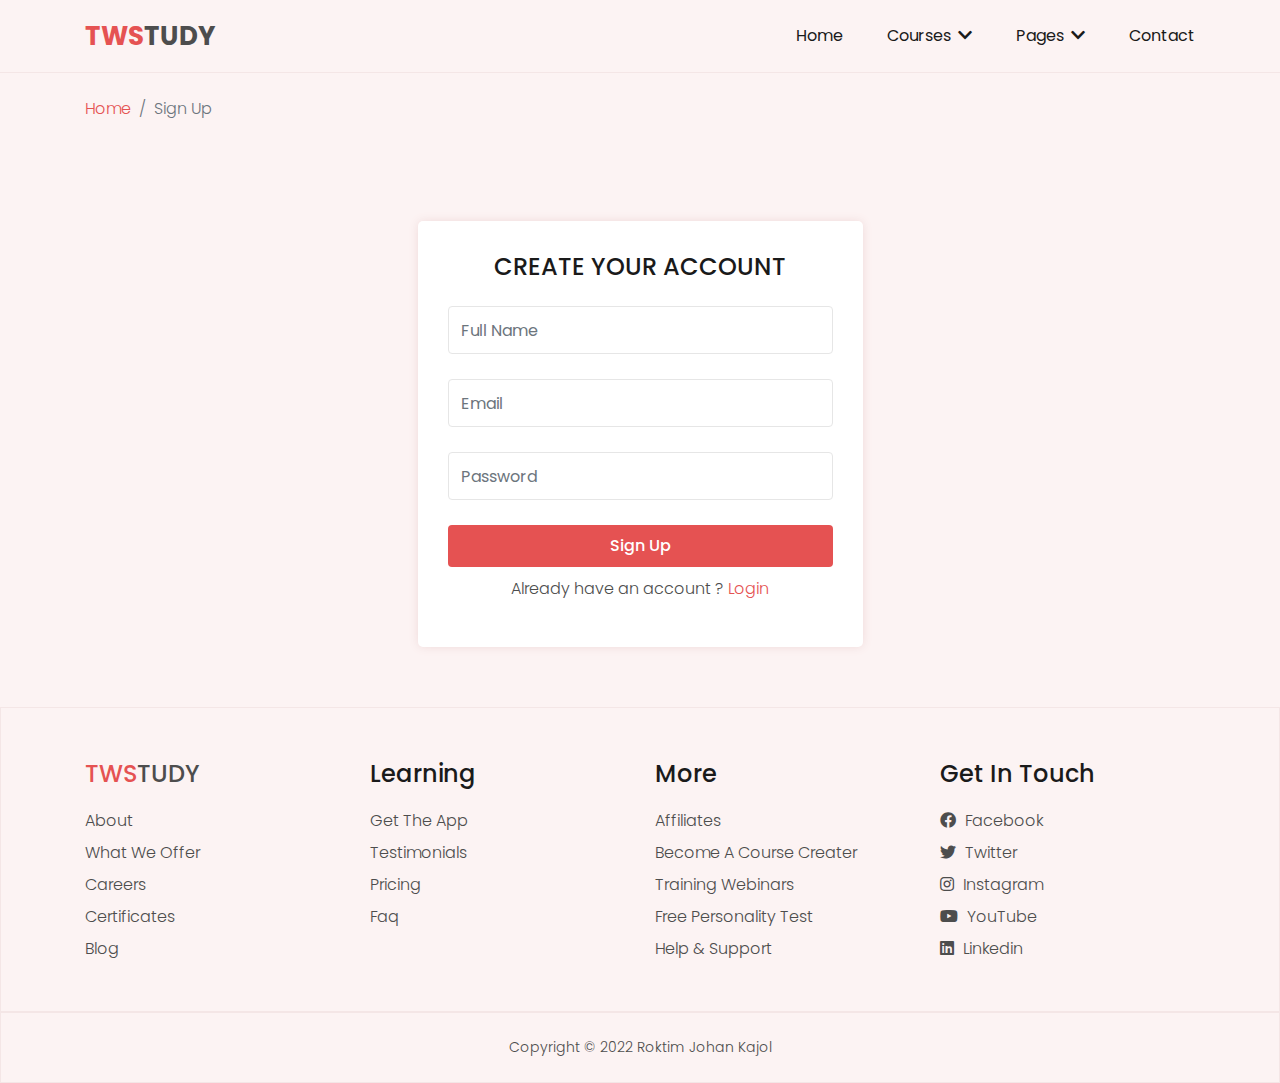
<file: sign-up.html>
<!DOCTYPE html>
<html lang="en">
  <head>
    <title>Sign Up</title>
    <meta charset="utf-8" />
    <meta name="viewport" content="width=device-width, initial-scale=1.0" />
    <link rel="stylesheet" href="css/font-awesome.css" />
    <link rel="stylesheet" href="css/bootstrap.min.css" />
    <link rel="stylesheet" href="css/style.css" />
    <link
      rel="stylesheet"
      class="js-color-style"
      href="css/colors/color-1.css"
    />
  </head>
  <body>
    <!-- min wrapper start -->
    <div class="main-wrapper">
      <!-- Header Start -->

      <header class="header">
        <div class="container">
          <div
            class="header-main d-flex justify-content-between align-items-center"
          >
            <div class="header-logo">
              <a href="index.html"><span>TWS</span>Tudy</a>
            </div>
            <button
              type="button"
              class="header-hamburger-btn js-header-menu-toggler"
            >
              <span></span>
            </button>
            <div class="header-backdrop js-header-backdrop"></div>
            <nav class="header-menu js-header-menu">
              <button
                type="button"
                class="header-close-btn js-header-menu-toggler"
              >
                <i class="fas fa-times"></i>
              </button>
              <ul class="menu">
                <li class="menu-item"><a href="index.html">Home</a></li>
                <li class="menu-item menu-item-has-children">
                  <a href="#" class="js-toggle-sub-menu"
                    >Courses <i class="fas fa-chevron-down"></i
                  ></a>
                  <ul class="sub-menu js-sub-menu">
                    <li class="sub-menu-item">
                      <a href="courses.html">Course</a>
                    </li>
                    <li class="sub-menu-item">
                      <a href="course-details.html">Course Details</a>
                    </li>
                  </ul>
                </li>
                <li class="menu-item menu-item-has-children">
                  <a href="#" class="js-toggle-sub-menu"
                    >Pages <i class="fas fa-chevron-down"></i
                  ></a>
                  <ul class="sub-menu js-sub-menu">
                    <li class="sub-menu-item">
                      <a href="log-in.html">Log In</a>
                    </li>
                    <li class="sub-menu-item">
                      <a href="sign-up.html">Sign Up</a>
                    </li>
                  </ul>
                </li>
                <li class="menu-item"><a href="contact.html">Contact</a></li>
              </ul>
            </nav>
          </div>
        </div>
      </header>

      <!-- Header End -->


      <!-- Breadcrumb Start  -->
      <div class="breadcrumb-nav py-4">
        <div class="container">
          <nav aria-label="breadcrumb m-0">
            <ol class="breadcrumb">
              <li class="breadcrumb-item"><a href="index.html">Home</a></li>
              <li class="breadcrumb-item active" aria-current="page">
                Sign Up
              </li>
            </ol>
          </nav>
        </div>
      </div>
      <!-- Breadcrumb End -->

      <!-- Login section start  -->
      <section class="signup-section section-padding">
        <div class="container">
          <div class="row justify-content-center">
            <div class="col-md-7 col-lg-6 col-xl-5">
              <div class="signup-form box">
                <h3 class="form-title text-center mb-4">Create your account</h3>
                <form action=""> 
                  <div class="form-group">
                    <input type="text" class="form-control" placeholder="Full Name">
                  </div>
                  <div class="form-group">
                    <input type="text" class="form-control" placeholder="Email">
                  </div>
                  <div class="form-group">
                    <input type="password" class="form-control" placeholder="Password">
                  </div>
                  <button type="button" class="btn btn-theme btn-block btn-form">Sign Up</button>
                  <p class="text-center">Already have an account ? <a href="log-in.html">Login</a></p>
                </form>
              </div>
            </div>
          </div>
        </div>
      </section>

      <!-- Login section end  -->





      <!-- Footer section start  -->
      <footer class="footer-section">
        <div class="footer-top">
          <div class="container">
            <div class="row">
              <div class="col-sm-6 col-lg-3">
                <div class="footer-item">
                  <h3 class="footer-logo"><span>tws</span>tudy</h3>
                  <ul>
                    <li><a href="#">About</a></li>
                    <li><a href="#">What we offer</a></li>
                    <li><a href="#">Careers</a></li>
                    <li><a href="#">certificates</a></li>
                    <li><a href="#">blog</a></li>
                  </ul>
                </div>
              </div>
              <div class="col-sm-6 col-lg-3">
                <div class="footer-item">
                  <h3>learning</h3>
                  <ul>
                    <li><a href="#">get the app</a></li>
                    <li><a href="#">testimonials</a></li>
                    <li><a href="#">pricing</a></li>
                    <li><a href="#">faq</a></li>
                  </ul>
                </div>
              </div>
              <div class="col-sm-6 col-lg-3">
                <div class="footer-item">
                  <h3>more</h3>
                  <ul>
                    <li><a href="#">affiliates</a></li>
                    <li><a href="#">become a course creater</a></li>
                    <li><a href="#">training webinars</a></li>
                    <li><a href="#">free personality test</a></li>
                    <li><a href="#">help & support</a></li>
                  </ul>
                </div>
              </div>
              <div class="col-sm-6 col-lg-3">
                <div class="footer-item">
                  <h3>get in touch</h3>
                  <ul>
                    <li>
                      <a href="#"
                        ><i class="fab fa-facebook social-icon"></i> Facebook</a
                      >
                    </li>
                    <li>
                      <a href="#"
                        ><i class="fab fa-twitter social-icon"></i> Twitter</a
                      >
                    </li>
                    <li>
                      <a href="#"
                        ><i class="fab fa-instagram social-icon"></i>
                        Instagram</a
                      >
                    </li>
                    <li>
                      <a href="#"
                        ><i class="fab fa-youtube social-icon"></i> YouTube</a
                      >
                    </li>
                    <li>
                      <a href="#"
                        ><i class="fab fa-linkedin social-icon"></i> Linkedin</a
                      >
                    </li>
                  </ul>
                </div>
              </div>
            </div>
          </div>
        </div>
        <div class="footer-bottom">
          <div class="container">
            <p class="m-0 py-4 text-center">
              Copyright &copy; 2022 Roktim Johan Kajol
            </p>
          </div>
        </div>
      </footer>
      <!-- Footer section End  -->
    </div>
    <!-- min wrapper End -->

    <!--*****************************************Text*********************************-->

    <script src="js/bootstrap.bundle.min.js"></script>
    <script src="js/main.js"></script>
  </body>
</html>
</file>
<file: css/style.css>
/* ...................................................
*********************** Table of Content *************** 88 
01. = Google fonts 
02. = Variables 
03. = Overrrides Variables for - theme dark 
04. = Base 
05. = Box 
06. = Customized bootstrap Classes 
07. = Animation keyframes 
08. = Section - padding, title 
09. = Buttons 
10. = page loader 
11. = circular img 
12. = forms 
13. = video modal 
14. = pagination 
15. = breadcrumb 
16. = Tabs 
17. = Bubble Animation 
18. = Style Switcher 
19. = header 
20. = footer 
21. = banner section 
22. = fun facts section 
23. = courses section 
24. = testimonials section 
25. = bai section 
26. = course details section 
27. = contact section 
...................................................*/





/* 01. = Google fonts 
********************************************************* */
@import url('https://fonts.googleapis.com/css2?family=Poppins:wght@300;400;500;600;700&display=swap');


/* 02. = Variables 
************************************************ */
:root{
	--orange: hsl(36, 80%, 50%); 
	--white: hsl(0, 0%, 100%); 
	--WHITE: hsl(0, 0%, 100%);
	--BLACK: hsl(0, 0%, 0%);
	--black-90: hsl(0, 0%, 10%); 
	--black-70: hsl(0, 0%, 30%); 
	--black-alpha-40: hsla(0, 0%, 0%, 0.4); 
	--yellow-light: hsl(44, 95%, 83%); 
	--green-light: hsl(158, 68%, 75%);
	--red-light: hsl(0, 84%, 80%);
	--orange-light: hsl(22, 85%, 80%); 
	--select-box-bg-color: hsl(0, 0%, 100%);
	--border-color-1: hsl(0, 0%, 90%);
}

/* 03. = Overrrides Variables for - theme dark 
**************************************************************** */

/* 04. = Base 
*********************************************************** */
body{
    background-color: var(--body-bg-color);
    font-family: 'Poppins', sans-serif;
    font-size: 16px;
    font-weight: 300;
    color: var(--black-70);
    min-height: 100vh;
    overflow-x: hidden;
}
a{
    color: var(--main-color);
    text-decoration: none;
}
a:hover{
    color: var(--main-color);
}
img{
    max-width: 100%;
}
ul{
    list-style: none;
    padding: 0;
    margin: 0; 
}
h1, h2, h3, h4, h5, h6{
    color: var(--black-90);
    line-height: 1.3;
}
h3{
    font-size: 20px;
}
::selection{
    color: var(--WHITE);
    background-color: var(--main-color);
}

/* 05. = Box 
*************************************************************** */
.box{
    background-color:var(--white);
    border-radius: 5px;
    box-shadow: var(--shadow);
    padding: 30px;

}


/* 06. = Customized bootstrap Classes 
***************************************************************** */
.container{
    --bs-gutter-x:15px; 
    max-width: 1140px;
}
.row{
    --bs-gutter-x:30px; 

}

/* 07. = Animation keyframes 
******************************************************************* */
@keyframes spin{
    0%{
        transform: rotate(0deg);
    }
    100%{
        transform: rotate(360deg);
    }
}

/* 08. = Section - padding, title 
**************************************************************** */
.section-padding{
    padding: 60px 0;
}
.section-title{
    margin-bottom: 40px;
}
.section-title .title{
    font-size: 20px;
    text-transform: capitalize;
    color: var(--main-color);
}
.section-title .sub-title{
    font-size: 35px;
    font-weight: 600;
    color: var(--black-90);
}


/* 09. = Buttons 
***************************************************************** */
.btn-theme{
    background-color: var(--main-color);
    font-weight: 500;
    text-transform: capitalize;
    color: var(--WHITE);
    padding: 8px 20px;
}
.btn-theme:hover{
    color: var(--WHITE);
    background-color: var(--button-hover-color);
}
.btn-theme:focus{
    box-shadow: 0 0 8px var(--main-color);
}

/* 10. = page loader 
******************************************************************* */


/* 11. = circular img 
*************************************************************** */
.circular-img{
    max-width: 360px; 
    margin: auto;
    position: relative;
    z-index: 1;
}
.circular-img-inner{
    text-align: center;
    border-radius: 0 0 180px 180px;
    overflow: hidden;
}
.circular-img-circle{
    height: 360px;
    width: 360px;
    background-color: var(--red-light); 
    position: absolute;
    border-radius: 50%;
    left: 0;
    bottom: 0;
}
.circular-img img{
    position: relative;
    z-index: 1;
}


/* 12. = forms 
**************************************************************** */
.form-group{
    margin-bottom: 25px;
    position: relative;
}
.form-control{
    height: 48px;
    border-color: var(--border-color-1);
    color: var(--black-90);
    background-color: transparent;
}
.form-control:focus{
    background-color: transparent;
    border-color: var(--border-color-1);
    color: var(--black-90);
    box-shadow: none;
}
.select-icon{
    position: absolute;
    right: 15px;
    top: 50%;
    transform: translateY(-50%);
    pointer-events: none;
    font-size: 13px;
}
select.form-control:focus option{
    background-color: var(--select-box-bg-color);
}



/* Login form page */
.login-section .btn-block{
    width: 100%;
    margin-bottom: 10px;
}
.signup-section .btn-block{
    width: 100%;
    margin-bottom: 10px;
}
.contact-form .btn-block{
    width: 100%;
    margin-bottom: 10px;
    padding: 15px;
}

/* Contact Page code  */
.contact-item{
    position: relative;
    padding-left: 55px;
    margin-bottom: 40px;
    margin-top: 40px;
}
.contact-item .icon-box{
    position: absolute;
    height: 40px;
    width: 40px;
    background-color: var(--main-color);
    display: flex;
    align-items: center;
    justify-content: center;
    border-radius: 50%;
    top: 0;
    left: 0;
    color: var(--WHITE);
}
textarea.form-control{
    height: 120px;
    resize: none;
}

/* 13. = video modal 
**************************************************************** */










.what-we-do {
    display: flex;
    justify-content: space-between;
  }
  
  .what-we-do-item {
    width: 30%;
    background-color: #fff;
    border: 1px solid #ccc;
    text-align: center;
    padding: 40px 20px;
    position: relative;
    transition: all 0.5s ease;
  }
  
  .what-we-do-item:hover {
    background-color: #0077be;
    color: #fff;
    border: 1px solid #0077be;
    z-index: 1;
  }
  
  .what-we-do-item:before {
    content: '';
    position: absolute;
    top: 0;
    left: 0;
    width: 100%;
    height: 100%;
    transition: all 0.5s ease;
    z-index: -1;
  }
  
  .what-we-do-item:hover:before {
    transform: scale(1.3);
  }
  
  .icon {
    display: flex;
    justify-content: center;
    align-items: center;
    height: 80px;
    width: 80px;
    margin: 0 auto;
    background-color: #0077be;
    border-radius: 50%;
    margin-bottom: 30px;
  }
  
  .icon img {
    max-width: 100%;
    max-height: 100%;
  }
  
  h3 {
    font-size: 24px;
    margin-bottom: 20px;
    text-transform: uppercase;
  }
  
  p {
    font-size: 16px;
    line-height: 1.5;
  }
    


















/* 14. = pagination 
************************************************************** */
.page-item.disabled .page-link,
.page-link{
    border: none;
    background-color: transparent;
    color: var(--black-70);
}
.page-link:hover{
    background-color: var(--main-color);
    color: var(--WHITE);
}
.page-item.active .page-link{
    background-color: var(--main-color);
}


/* 15. = breadcrumb 
************************************************************ */


/* 16. = Tabs 
************************************************************ */
.nav-tabs .nav-link{
    background-color: var(--white);
    text-transform: capitalize;
    border: 1px solid var(--border-color-2);
    padding: 5px 12px;
    margin: 0 5px 10px;
    border-radius: 5px;
    color: var(--black-70);
    font-size: 16px;
}
.nav-tabs .nav-link:hover{
    border: 1px solid var(--border-color-2);
}
.nav-tabs .nav-link.active{
    background-color: var(--main-color);
    border-color: transparent;
    color: var(--WHITE);
}


/* 17. = Bubble Animation 
************************************************************** */


/* 18. = Style Switcher 
*************************************************************** */


/* 19. = header 
************************************************************* */
.header{
    border-bottom: 1px solid  var(--border-color-2);
}
.header-logo a{
    font-size: 26px;
    text-transform: uppercase;
    font-weight: 700;
    color: var(--black-70);
}
.header-logo span{
    color: var(--main-color);
}
.header .menu-item{
    display: inline-block;
    margin-left: 40px;
    position: relative;
}
.header .menu-item > a{
    display: block;
    padding: 24px 0;
    font-weight: 400;
    text-transform: capitalize;
    color: var(--black-90);
    transition: color 0.3s ease;
}
.header .sub-menu-item a:hover, 
.header .menu-item > a:hover{
    color: var(--main-color);
}
.header .menu-item > a i{
    font-style: 13px;
    margin-left: 3px;
    pointer-events: none;
}
.header .sub-menu{
    position: absolute;
    left: 0;
    background-color: var(--white);
    top: 100%;
    padding: 10px;
    border-radius: 5px;
    width: 210px;
    box-shadow: var(--shadow);
    transition: all 0.3s ease;
    z-index: 2;
    transform: translateY(10px);
    visibility: hidden;
    opacity: 0;
}
@media (min-width:992px){
    .header .menu-item:hover > .sub-menu{
        visibility: visible;
        opacity: 1;
        transform: translateY(0px);
    }
}
.header .sub-menu-item > a{
    display: block;
    padding: 10px 20px;
    color: var(--black-90);
    text-transform: capitalize;
    font-weight: 400;
    transition: color 0.3s ease;

}
.header-backdrop, 
.header-close-btn, 
.header-hamburger-btn{
    display: none;
}

/* 20. = footer 
************************************************************* */
.footer-section .footer-top{
    padding: 50px 0 20px;
    border: 1px solid var(--border-color-2);
}
.footer-item{
    margin: 0 0 30px;
}
.footer-item h3{
    text-transform: capitalize;
    margin: 0 0 20px;
}
.footer-item .footer-logo span{
    color: var(--main-color);
    text-transform: uppercase;
}
.footer-item .footer-logo{
    color: var(--black-70);
    text-transform: uppercase;
}
.footer-item ul li:not(:last-child){
    margin-bottom: 8px;
}
.footer-item ul a{
    text-transform: capitalize;
    color: var(--black-70);
    position: relative;
    transition: color 0.3s ease;
}
.footer-item ul a:hover{
    color: var(--main-color);
}
.footer-item ul a::before{
    content: '';
    position: absolute;
    left: 0;
    bottom: 0;
    height: 1px;
    width: 0%;
    background-color: var(--main-color);
    transition: width 0.3s ease;
}
.footer-item ul a:hover::before{
    width: 100%;
}
.footer-item ul a .social-icon{
    margin-right: 5px;
}
.footer-bottom{
    border: 1px solid var(--border-color-2);
}
.footer-bottom p{
    font-size: 14px;
}

/* 21. = banner section 
********************************************************* */
.banner-section{
    padding: 80px 0;
    min-height: 600px;
}
.banner-text h2{
    font-size: 20px;
    color: var(--main-color);
}
.banner-text h1{
    font-size: 45px;
    font-weight: 700;
    text-transform: capitalize;
}


/* 22. = fun facts section 
*********************************************************** */
.fun-facts-item{
    padding: 15px 0;
}
.fun-facts-item h2{
    font-weight: 700;
    font-size: 30px;
}
.fun-facts-item p{
    margin: 0;
    text-transform: uppercase;
}
.fun-facts-item .style-1{
    color: var(--black-70);
}
.fun-facts-item .style-2{
    color: var(--green-light);
}
.fun-facts-item .style-3{
    color: var(--red-light);
}
.fun-facts-item .style-4{
    color: var(--orange-light);
}


/* 23. = courses section 
********************************************************* */
.courses-item{
    margin-bottom: 30px;
    position: relative;
}
.courses-item .img-box img{
    border-radius: 5px; 
    width: 100%;
}
.courses-item .link{
    color: var(--black-70);
    display: inline-block;
}
.courses-item .title{
    text-transform: capitalize;
    margin: 15px 0;
    transition: color 0.3s ease;
}
.courses-item:hover .title{
    color: var(--main-color);
}
.courses-item .instructor{
    text-transform: capitalize;
    margin: 0 0 12px;
}
.courses-item .instructor img{
    width: 30px;
    border-radius: 50%;
    margin-right: 5px;
}
.courses-item .rating{
    font-size: 14px;
}
.courses-item .average-rating{
    font-weight: 600;
    color: var(--orange);
}
.courses-item .average-stars{
    font-weight: 600;
    color: var(--orange);
}
.courses-item .price{
    position: absolute;
    top: 15px;
    right: 15px;
    background-color: var(--main-color);
    color: var(--WHITE);
    font-weight: 600;
    padding: 4px 8px;
    border-radius: 5px;
}


/* 24. = testimonials section 
************************************************************* */
.testimonials-section .img-box{
    width: 150px;
    height: 150px;
    background-color: var(--red-light);
    margin: 30px auto 50px;
}
.testimonials-section .img-box::before, 
.testimonials-section .img-box::after{
    content: '';
    position: absolute;
    border-radius: 50%;
    border: 2px solid var(--red-light);
    animation: spin 15s linear infinite;
}
.testimonials-section .img-box::before{
    height: 180px;
    width: 180px;
    left: -15px;
    top: -15px;
    border-left: 2px solid transparent;
}
.testimonials-section .img-box::after{
    height: 210px;
    width: 210px;
    left: -30px;
    top: -30px;
    border-right: 2px solid transparent;
}
.testimonials-section .carousel-control-prev,
.testimonials-section .carousel-control-next{
    position: relative;
    height: 35px;
    width: 35px;
    background-color: var(--main-color);
    display: inline-block;
    border-radius: 50%;
    margin: 0 4px;
}
.testimonials-section .decoration-circles-item{
    position: absolute;
    border-radius: 50%;
    opacity: 0.4;
}
.testimonials-section .decoration-circles-item:nth-child(1){
    left: 10%;
    top: 20%;
    height: 30px;
    width: 30px;
    background-color: var(--yellow-light);
}
.testimonials-section .decoration-circles-item:nth-child(2){
    left: 40%;
    top: 40%;
    height: 50px;
    width: 50px;
    background-color: var(--green-light);
}
.testimonials-section .decoration-circles-item:nth-child(3){
    left: 70%;
    top: 70%;
    height: 30px;
    width: 30px;
    background-color: var(--red-light);
}
.testimonials-section .decoration-circles-item:nth-child(4){
    left: 20%;
    top: 50%;
    height: 20px;
    width: 20px;
    background-color: var(--red-light);
}
.testimonials-section .decoration-imags-item{
    position: absolute;
    border-radius: 50%;
    opacity: 0.4;
}
.testimonials-section .decoration-imags-item:nth-child(1){
    left: 20%;
    top: 30%;
    height: 60px;
    width: 60px;
    background-color:var(--yellow-light)
}
.testimonials-section .decoration-imags-item:nth-child(2){
    left: 90%;
    top: 40%;
    height: 80px;
    width: 80px;
    background-color:var(--main-color)
}
.testimonials-section .decoration-imags-item:nth-child(3){
    left: 10%;
    top: 60%;
    height: 40px;
    width: 40px;
    background-color: var(--green-light);
}


/* 25. = bai section 
********************************************************** */
.bai-section .circular-img-circle{
    background-color: var(--yellow-light);
}


/* 26. = course details section 
************************************************************** */
.course-header h2{
    font-size: 30px;
    margin: 0 0 15px;
    font-weight: 600;
}
.course-header .average-rating{
    font-weight: 600;
    color: var(--orange);
}
.course-header .average-stars{
    font-size: 14px;
    color: var(--orange);
}
.course-header .rating span{
    vertical-align: middle;
}
.course-header ul li{
    margin: 6px 0 0;
    text-transform: capitalize;
}
.course-header ul li span{
    margin-left: 5px;
}

/* Course tab start */
.course-tabs{
    margin: 30px 0 20px;
}
.course-tabs .nav-link{
    margin: 0 10px 10px 0;
}

/* Course curriculum  */
.course-curriculum .accordion-item{
    border-color: var(--border-color-1);
    background-color: transparent;
}
.course-curriculum .accordion-button span{
    position: absolute;
    right: 17px;
    font-size: 14px;
}
.course-curriculum .accordion-button::after{
    content: "\f077";
    background-image: none;
    font-weight: 600;
    font-family: "Font Awesome 5 Free";
    position: absolute;
    left: 17px;
    top: 50%;
    transform: translateY(-50%);
    height: auto;
    width: auto;
    line-height: 1;
}
.course-curriculum .accordion-button{
    background-color: transparent;
    color: var(--black-90);
    font-weight: 300;
    padding-left: 50px;
    padding-right: 160px;
    line-height: 1.5;
}
.course-curriculum .accordion-button:focus{
    box-shadow: none;
}
.course-curriculum .accordion-button:not(.collapsed) span{
    font-weight: 500;
}
.course-curriculum .accordion-button:not(.collapsed)::after{
    transform: translateY(-50%) rotate(-180deg);
}
.course-curriculum .accordion-button:not(.collapsed){
    font-weight: 600;
    border: 1px solid var(--border-color-1);
    transition: none;
    box-shadow: none;
}
.course-curriculum ul li{
    position: relative;
    padding: 0 50px 0 20px;
}
.course-curriculum ul li span{
    position: absolute;
    font-size: 14px;
    right: 0;
    top: 0;
}
.course-curriculum ul li i{
    position: absolute;
    left: 0;
    top: 6px;
    color: var(--black-70); 
    font-size: 12px;
}
/* Course Description  */
.course-description h4{
    font-size: 16px;
}
/* Course Instructor  */
.course-instructor .img-box img{
    max-width: 128px;
    margin-bottom: 15px;
}
.course-instructor h4{
    font-size: 16px;
    text-transform: capitalize;
    margin-bottom: 10px;
}
.course-instructor h4 span{
    font-size: 16px;
    font-weight: 300;
}
.course-instructor ul li i{
    color: var(--main-color);
}
.course-instructor ul li{
    margin: 5px 0;
}
.course-instructor ul li span{
    margin-left: 5px;
}

/* Course Reviews  */
.rating-summary h2{
    font-size: 40px;
    font-weight: 700;
    color: var(--black-90);
}
.rating-summary .average-rating i{
    color: var(--orange);
}
.rating-summary .rating-bars-item{
    display: flex;
    align-items: center;
    margin-bottom: 8px;
}
.rating-summary .progress{
    height: 8px;
    background-color: var(--border-color-2);
    width: calc(100% - 120px);
    margin-right: 20px;
    border-radius: 0;
}
.rating-summary .progress-bar{
    background-color: var(--main-color);
}
.rating-summary .star-text{
    min-width: 60px;
    color: var(--orange);
}
.reviews-filter{
    margin: 0 0 35px;
    width: 200px;
}

.reviews-item{
    position: relative;
    margin-bottom: 30px;
    padding-left: 65px;
}
.reviews-item .img-box{
    max-width: 50px;
    border-radius: 50%;
    overflow: hidden;
    position: absolute;
    left: 0;
    top: 0;
}
.reviews-item h4{
    font-size: 16px;
    font-weight: 500;
    text-transform: capitalize;
    margin: 0 0 5px;
    color: var(--black-90);
}
.reviews-item .stars-rating i{
    color: var(--orange);
    font-size: 14px;
}
.reviews-item .stars-rating .date{
    margin-left: 5px;
    font-size: 14px;
    display: inline-block;

}

/* Course Sidebar */

.course-sidebar .img-box{
    margin-bottom: 20px;
    border-radius: 5px;
    overflow: hidden;
    cursor: pointer;
    position: relative;
}
.course-sidebar .img-box::before{
    content: '';
    position: absolute;
    width: 100%;
    height: 100%;
    left: 0;
    top: 0;
    background-color: var(--black-alpha-40);
}
.course-sidebar .play-icon{
    position: absolute;
    height: 50px;
    width: 50px;
    top: 50%;
    left: 50%;
    transform: translate(-50%, -50%);
    background-color: var(--main-color);
    border-radius: 50%;
    font-size: 16px;
    align-items: center;
    justify-content: center;
    display: flex;
    color: var(--WHITE);
}
.course-sidebar .img-box p{
    position: absolute;
    color: var(--WHITE);
    top: calc(50% + 40px);
    font-weight: 500;
    width: 100%;
}
.course-sidebar .price span{
    margin-right: 8px;
}
.course-sidebar .price-new{
    font-size: 30px;
    font-weight: 700;
    color: var(--black-90);
}
.course-sidebar .price-discount{
    color: var(--main-color);
}
.course-sidebar .features-list li{
    position: relative;
    padding-left: 21px;
    margin-bottom: 8px;
}
.course-sidebar .features-list li::before{
    content: '';
    position: absolute;
    height: 6px;
    width: 6px;
    background-color: var(--main-color);
    left: 0;
    top: 9px;
    border-radius: 50%;

}
.course-sidebar .btn-block{
    width: 100%;
}
.video-modal .btn-close{
    height: 35px;
    width: 35px;
    background-image: none;
    border-radius: 50%;
    opacity: 1;
    z-index: 1;
    position: absolute;
    right: 0;
    top: -35px;
    color: var(--WHITE);
    font-size: 16px;
    padding: 0;
}
.video-modal .modal-content{
    border: 0;
}



/* 27. = contact section 
************************************************************* */
</file>
<file: css/colors/color-1.css>
:root{
	--hue-value-1: 0; 
	--hue-value-2: 230; 
	--main-color: hsl(var(--hue-value-1), 74%, 61%); 
	--button-hover-color: hsl(var(--hue-value-1), 57%, 53%); 
	--body-bg-color: hsl(var(--hue-value-1), 63%, 97%); 
	--border-color-2: hsl(var(--hue-value-1), 40%, 93%); 
	--shadow: 0 0 10px hsl(var(--hue-value-1), 40%, 90%); 
	--body-gradient-bg-color-1: hsla(var(--hue-value-1), 100%, 50%, 0.2); 
	--body-gradient-bg-color-2: hsla(var(--hue-value-2), 100%, 50%, 0.2);
	--decoration-bg-color-1: hsl(var(--hue-value-1), 100%, 70%);
	--decoration-bg-color-2: hsl(var(--hue-value-2), 100%, 70%);
}
</file>
